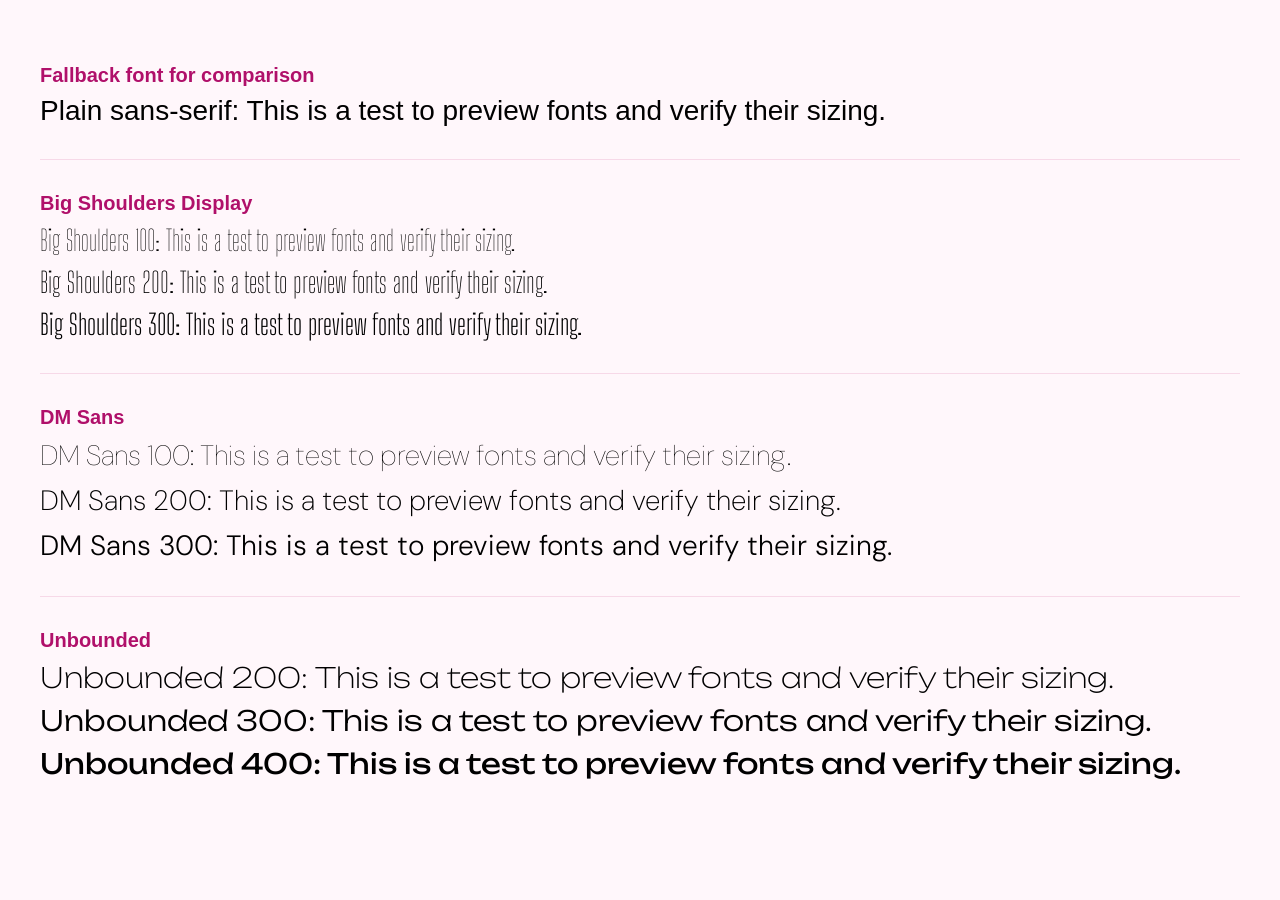
<file: font-test/font-test.html>
<!-- 
Author: Hannah Bauer
Memory Scrapbook \ JS Version
About: TEST FILE TO CONFIRM SETUP OF FONT STYLES
-->

<!DOCTYPE html>
<html lang="en">
  <head>
    <meta charset="UTF-8">
    <meta name="viewport" content="width=device-width, initial-scale=1.0">
    <title>Font Test</title>
    <link rel="stylesheet" href="../css/fonts.css">
    <link rel="stylesheet" href="font-test.css">
  </head>
  <body>
    <h1>Fallback font for comparison</h1>
    <p class="fallback">Plain sans-serif: This is a test to preview fonts and verify their sizing.</p>
<hr>
    <h1>Big Shoulders Display</h1>
    <p class="bigshoulder w100">Big Shoulders 100: This is a test to preview fonts and verify their sizing.</p>
    <p class="bigshoulder w200">Big Shoulders 200: This is a test to preview fonts and verify their sizing.</p>
    <p class="bigshoulder w300">Big Shoulders 300: This is a test to preview fonts and verify their sizing.</p>
<hr>
    <h1>DM Sans</h1>
    <p class="dmsans w100">DM Sans 100: This is a test to preview fonts and verify their sizing.</p>
    <p class="dmsans w200">DM Sans 200: This is a test to preview fonts and verify their sizing.</p>
    <p class="dmsans w300">DM Sans 300: This is a test to preview fonts and verify their sizing.</p>
<hr>
    <h1>Unbounded</h1>
    <p class="unbounded w200">Unbounded 200: This is a test to preview fonts and verify their sizing.</p>
    <p class="unbounded w300">Unbounded 300: This is a test to preview fonts and verify their sizing.</p>
    <p class="unbounded w400">Unbounded 400: This is a test to preview fonts and verify their sizing.</p>
  </body>
</html>
</file>
<file: css/fonts.css>
/* FONTS are self-hosted; no Google requests.
   All fonts use the SIL Open Font License. 
*/

/* FONT SIZE CAN CHANGE FROM 100-900 */
@font-face {
  font-family: 'Big Shoulders Display';
  font-style: normal;
  font-weight: 100 900;
  font-display: swap;
  src: url('../fonts/big-shoulders-display-latin-wght-normal.woff2') format('woff2-variations');
}

/* FONT SIZE CAN CHANGE FROM 100-1000 */
@font-face {
  font-family: 'DM Sans';
  font-style: normal;
  font-weight: 100 1000;
  font-display: swap;
  src: url('../fonts/dm-sans-latin-wght-normal.woff2') format('woff2-variations');
}

/* FONT SIZE CAN CHANGE FROM 200-900 */
@font-face {
  font-family: 'Unbounded';
  font-style: normal;
  font-weight: 200 900;
  font-display: swap;
  src: url('../fonts/unbounded-latin-wght-normal.woff2') format('woff2-variations');
}
</file>
<file: font-test/font-test.css>
/* FONT TEST STYLES (standalone, doesn't need style.css) */

body {
    margin: 0;
    padding: 40px;
    background-color: #fff7fb;
}

/* FONTS */
.bigshoulder { font-family: 'Big Shoulders Display', sans-serif; }
.dmsans { font-family: 'DM Sans', sans-serif; }
.unbounded { font-family: 'Unbounded', sans-serif; }
.fallback { font-family: sans-serif; }

/* FONT WEIGHTS */
.w100 { font-weight: 100; }
.w200 { font-weight: 200; }
.w300 { font-weight: 300; }
.w400 { font-weight: 400; }
.w500 { font-weight: 500; }
.w600 { font-weight: 600; }
.w700 { font-weight: 700; }
.w800 { font-weight: 800; }
.w900 { font-weight: 900; }

/* PAGE STYLING */
h1 {
    margin: 24px 0 8px;
    font-family: sans-serif;
    font-size: 20px;
    color: #b0106a;
}

p {
    margin: 8px 0;
    font-size: 28px;
}

hr {
    margin: 32px 0;
    border: 0;
    border-top: 1px solid #f7d9e8;
}
</file>
